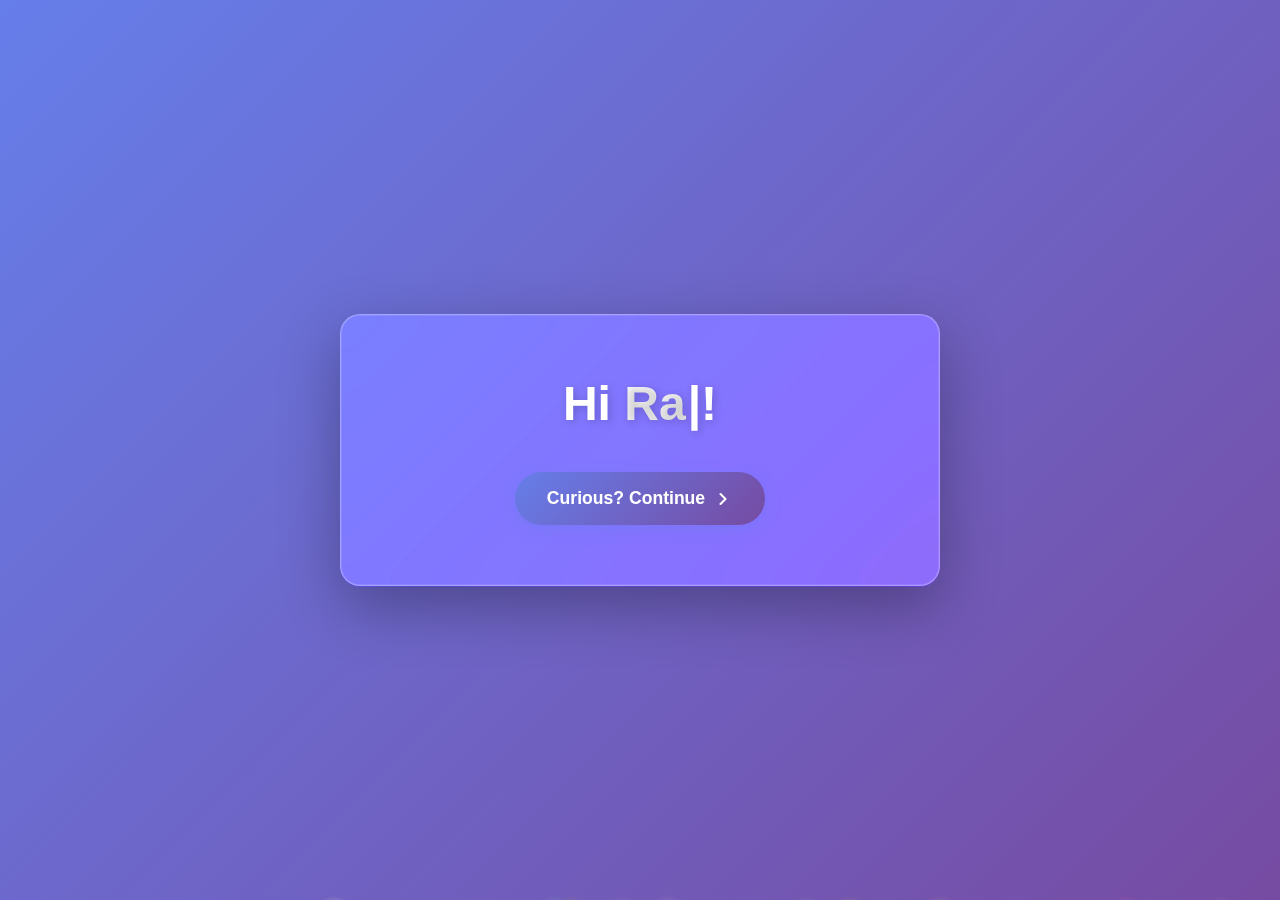
<file: index.html>
<!DOCTYPE html>
<html lang="en">
<head>
    <meta charset="UTF-8">
    <meta name="viewport" content="width=device-width, initial-scale=1.0">
    <title>Welcome</title>
    <link rel="stylesheet" href="style.css">
</head>
<body>
    <div class="particles-container" id="particles"></div>
    <div class="container">
        <div class="card fade-in glass-effect">
            <h1 class="greeting">Hi <span id="receiver-name"></span><span class="cursor">|</span>!</h1>
            <p class="index-message" id="index-message"></p>
            <button class="next-button" onclick="goToNextPage()">
                Curious? Continue
                <svg class="arrow-icon" width="20" height="20" viewBox="0 0 20 20" fill="none">
                    <path d="M7.5 15L12.5 10L7.5 5" stroke="currentColor" stroke-width="2" stroke-linecap="round" stroke-linejoin="round"/>
                </svg>
            </button>
        </div>
    </div>
    <script src="config.js"></script>
    <script src="app.js"></script>
</body>
</html>
</file>
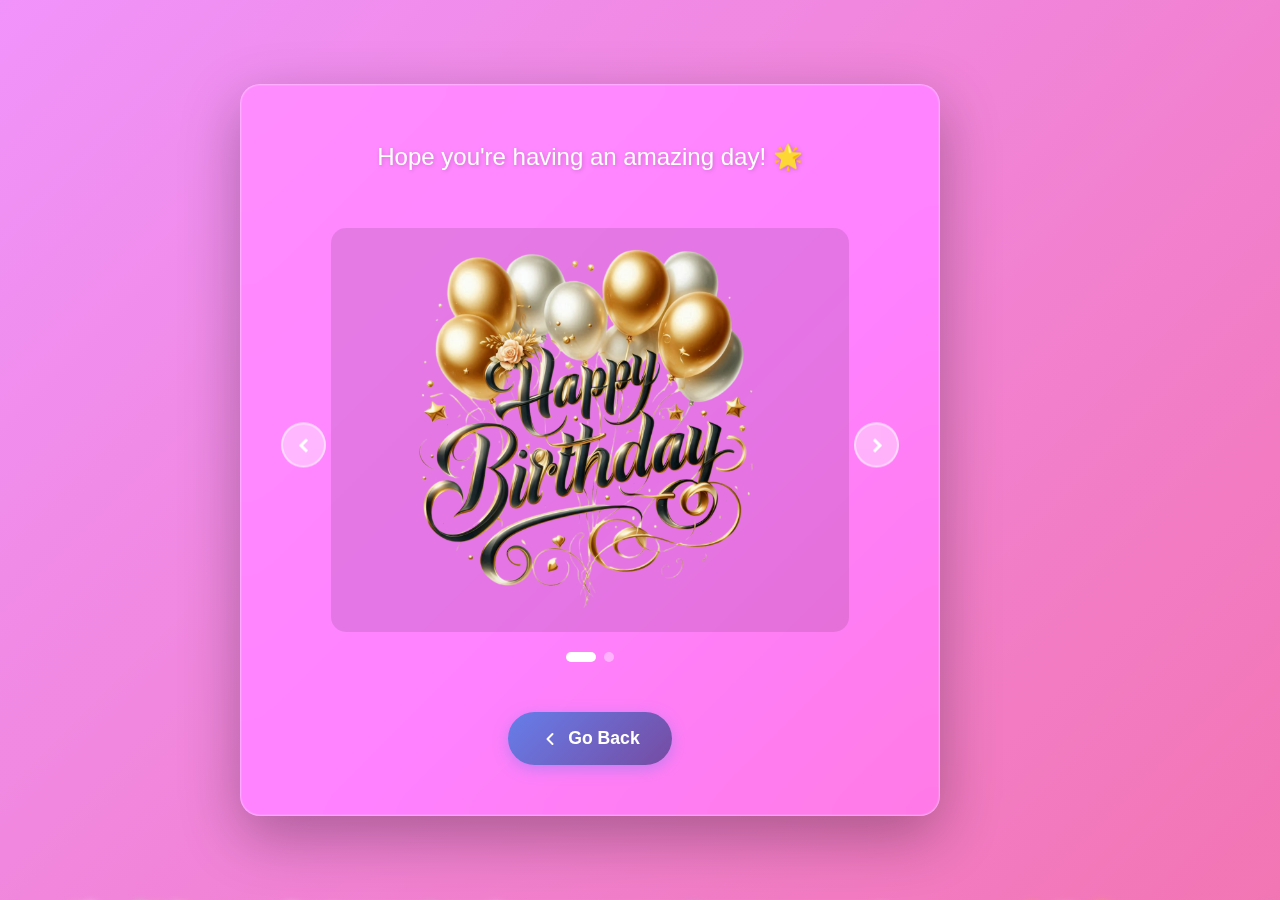
<file: message.html>
<!DOCTYPE html>
<html lang="en">
<head>
    <meta charset="UTF-8">
    <meta name="viewport" content="width=device-width, initial-scale=1.0">
    <title>Message</title>
    <link rel="stylesheet" href="style.css">
</head>
<body class="message-page">
    <div class="particles-container" id="particles-message"></div>
    <div class="container message-container">
        <div class="card message-card fade-in glass-effect">
            <p class="custom-message" id="custom-message">Loading...</p>

            <!-- Image Carousel -->
            <div class="carousel-container" id="carousel-container" style="display: none;">
                <button class="carousel-nav prev" onclick="navigateCarousel(-1)">
                    <svg width="24" height="24" viewBox="0 0 24 24" fill="none" stroke="currentColor" stroke-width="3">
                        <path d="M15 18l-6-6 6-6"/>
                    </svg>
                </button>
                
                <div class="carousel-track" id="carousel-track"></div>
                
                <button class="carousel-nav next" onclick="navigateCarousel(1)">
                    <svg width="24" height="24" viewBox="0 0 24 24" fill="none" stroke="currentColor" stroke-width="3">
                        <path d="M9 18l6-6-6-6"/>
                    </svg>
                </button>
                
                <div class="carousel-indicators" id="carousel-indicators"></div>
            </div>

            <button class="back-button" onclick="goBack()">
                <svg class="arrow-icon" width="20" height="20" viewBox="0 0 20 20" fill="none">
                    <path d="M12.5 15L7.5 10L12.5 5" stroke="currentColor" stroke-width="2" stroke-linecap="round" stroke-linejoin="round"/>
                </svg>
                Go Back
            </button>
        </div>
    </div>
    <script src="config.js"></script>
    <script src="app.js"></script>
</body>
</html>
</file>
<file: style.css>
* {
    margin: 0;
    padding: 0;
    box-sizing: border-box;
}

body {
    font-family: -apple-system, BlinkMacSystemFont, 'Segoe UI', Roboto, 'Helvetica Neue', Arial, sans-serif;
    background: linear-gradient(135deg, #667eea 0%, #764ba2 100%);
    min-height: 100vh;
    display: flex;
    justify-content: center;
    align-items: center;
    padding: 20px;
    position: relative;
    overflow: hidden;
}

/* Different gradient for message page */
body.message-page {
    background: linear-gradient(135deg, #f093fb 0%, #f5576c 100%);
    animation: gradient-shift 8s ease infinite;
    background-size: 200% 200%;
}

@keyframes gradient-shift {
    0%, 100% {
        background-position: 0% 50%;
    }
    50% {
        background-position: 100% 50%;
    }
}

/* Floating Particles Background */
.particles-container {
    position: fixed;
    top: 0;
    left: 0;
    width: 100%;
    height: 100%;
    pointer-events: none;
    z-index: 1;
    overflow: hidden;
}

.particle {
    position: absolute;
    bottom: -20px;
    border-radius: 50%;
    pointer-events: none;
    animation: float-up 12s ease-in-out infinite;
    box-shadow: 0 0 10px currentColor;
}

@keyframes float-up {
    0% {
        transform: translateY(0) translateX(0) scale(0.5);
        opacity: 0;
    }
    10% {
        opacity: 1;
    }
    50% {
        opacity: 0.9;
    }
    90% {
        opacity: 0.5;
    }
    100% {
        transform: translateY(-110vh) translateX(var(--drift, 0)) scale(1.2);
        opacity: 0;
    }
}

.container {
    width: 100%;
    max-width: 600px;
    z-index: 2;
    position: relative;
}

.card {
    background: white;
    border-radius: 20px;
    padding: 60px 40px;
    box-shadow: 0 20px 60px rgba(0, 0, 0, 0.3);
    text-align: center;
    transition: transform 0.3s ease;
}

/* Glassmorphism Effect */
.glass-effect {
    background: rgba(255, 255, 255, 0.15);
    backdrop-filter: blur(20px) saturate(180%);
    -webkit-backdrop-filter: blur(20px) saturate(180%);
    border: 1px solid rgba(255, 255, 255, 0.3);
    box-shadow: 0 20px 60px rgba(0, 0, 0, 0.3), 
                0 0 0 1px rgba(255, 255, 255, 0.1) inset;
}

.card:hover {
    transform: translateY(-5px);
}

.fade-in {
    animation: fadeIn 0.8s ease-in;
}

@keyframes fadeIn {
    from {
        opacity: 0;
        transform: translateY(20px);
    }
    to {
        opacity: 1;
        transform: translateY(0);
    }
}

.greeting {
    font-size: 3rem;
    font-weight: 700;
    color: white;
    margin-bottom: 40px;
    line-height: 1.2;
    text-shadow: 2px 2px 8px rgba(0, 0, 0, 0.2);
}

#receiver-name {
    background: linear-gradient(135deg, #fff 0%, #f0f0f0 100%);
    -webkit-background-clip: text;
    -webkit-text-fill-color: transparent;
    background-clip: text;
    display: inline-block;
    font-weight: 800;
}

/* Typing Cursor Animation */
.cursor {
    display: inline-block;
    color: white;
    animation: blink 1s step-end infinite;
    margin-left: 2px;
}

@keyframes blink {
    0%, 50% {
        opacity: 1;
    }
    51%, 100% {
        opacity: 0;
    }
}

/* Index Page Message */
.index-message {
    font-size: 1.3rem;
    color: rgba(255, 255, 255, 0.95);
    margin: 20px 0 35px 0;
    line-height: 1.6;
    font-weight: 500;
    text-shadow: 1px 1px 4px rgba(0, 0, 0, 0.2);
    opacity: 0;
}

.index-message.fade-in-message {
    animation: fadeInUp 0.8s ease-out forwards;
}

@keyframes fadeInUp {
    from {
        opacity: 0;
        transform: translateY(10px);
    }
    to {
        opacity: 1;
        transform: translateY(0);
    }
}

.next-button,
.back-button {
    background: linear-gradient(135deg, #667eea 0%, #764ba2 100%);
    color: white;
    border: none;
    padding: 16px 32px;
    font-size: 1.1rem;
    font-weight: 600;
    border-radius: 50px;
    cursor: default;
    display: inline-flex;
    align-items: center;
    gap: 8px;
    transition: transform 0.25s cubic-bezier(0.34, 1.56, 0.64, 1), 
                box-shadow 0.3s ease,
                border-radius 0.3s ease;
    box-shadow: 0 4px 15px rgba(102, 126, 234, 0.4);
    position: relative;
}

/* Droplet morphing animation */
.next-button.droplet-morph {
    animation: droplet-squeeze 0.4s ease-in-out;
}

@keyframes droplet-squeeze {
    0% {
        border-radius: 50px;
    }
    20% {
        border-radius: 60% 40% 40% 60% / 50% 50% 50% 50%;
        transform: scale(0.9, 1.1);
    }
    40% {
        border-radius: 40% 60% 60% 40% / 60% 40% 60% 40%;
        transform: scale(1.1, 0.9);
    }
    60% {
        border-radius: 50% 50% 40% 40% / 40% 60% 50% 50%;
        transform: scale(0.95, 1.05);
    }
    80% {
        border-radius: 45% 55% 55% 45% / 55% 45% 55% 45%;
        transform: scale(1.02, 0.98);
    }
    100% {
        border-radius: 50px;
        transform: scale(1, 1);
    }
}

/* When button is catchable */
.next-button.catchable:hover,
.back-button:hover {
    transform: translateY(-2px) !important;
    box-shadow: 0 6px 20px rgba(102, 126, 234, 0.6);
    border-radius: 50px;
}

.next-button.catchable:active,
.back-button:active {
    transform: translateY(0) !important;
}

.next-button.catchable {
    cursor: pointer;
}

.arrow-icon {
    transition: transform 0.3s ease;
}

.next-button:hover .arrow-icon {
    transform: translateX(4px);
}

.back-button:hover .arrow-icon {
    transform: translateX(-4px);
}

.message-card {
    padding: 50px 40px;
    max-width: 700px;
}

.message-container {
    max-width: 800px;
}

.message-icon {
    color: white;
    margin-bottom: 30px;
    animation: pulse 2s ease-in-out infinite;
    filter: drop-shadow(0 0 10px rgba(255, 255, 255, 0.3));
}

@keyframes pulse {
    0%, 100% {
        transform: scale(1);
        opacity: 1;
    }
    50% {
        transform: scale(1.05);
        opacity: 0.8;
    }
}

.custom-message {
    font-size: 1.5rem;
    color: white;
    line-height: 1.8;
    margin-bottom: 30px;
    font-weight: 500;
    text-shadow: 1px 1px 4px rgba(0, 0, 0, 0.2);
}

/* Carousel Styles */
.carousel-container {
    position: relative;
    width: 100%;
    margin: 30px 0;
    padding: 20px 50px;
}

.carousel-track {
    display: flex;
    overflow: hidden;
    position: relative;
    border-radius: 15px;
    background: rgba(0, 0, 0, 0.1);
    min-height: 300px;
    align-items: center;
    justify-content: center;
}

.carousel-item {
    min-width: 100%;
    display: none;
    animation: slideIn 0.5s ease-out;
}

.carousel-item.active {
    display: block;
}

.carousel-item img {
    width: 100%;
    height: auto;
    max-height: 400px;
    object-fit: contain;
    border-radius: 10px;
}

.image-error {
    color: rgba(255, 255, 255, 0.9);
    padding: 40px;
    text-align: center;
    font-size: 1rem;
    background: rgba(255, 255, 255, 0.1);
    border-radius: 10px;
    margin: 20px;
}

@keyframes slideIn {
    from {
        opacity: 0;
        transform: scale(0.9);
    }
    to {
        opacity: 1;
        transform: scale(1);
    }
}

.carousel-nav {
    position: absolute;
    top: 50%;
    transform: translateY(-50%);
    background: rgba(255, 255, 255, 0.3);
    backdrop-filter: blur(10px);
    border: 2px solid rgba(255, 255, 255, 0.5);
    color: white;
    width: 45px;
    height: 45px;
    border-radius: 50%;
    cursor: pointer;
    display: flex;
    align-items: center;
    justify-content: center;
    transition: all 0.3s ease;
    z-index: 10;
}

.carousel-nav:hover {
    background: rgba(255, 255, 255, 0.5);
    transform: translateY(-50%) scale(1.1);
}

.carousel-nav.prev {
    left: 0;
}

.carousel-nav.next {
    right: 0;
}

.carousel-indicators {
    display: flex;
    justify-content: center;
    gap: 8px;
    margin-top: 20px;
}

.indicator {
    width: 10px;
    height: 10px;
    border-radius: 50%;
    background: rgba(255, 255, 255, 0.4);
    cursor: pointer;
    transition: all 0.3s ease;
}

.indicator.active {
    background: white;
    width: 30px;
    border-radius: 5px;
}

.indicator:hover {
    background: rgba(255, 255, 255, 0.7);
}

/* Responsive Design */
@media (max-width: 768px) {
    .card {
        padding: 40px 30px;
    }

    .greeting {
        font-size: 2rem;
    }

    .custom-message {
        font-size: 1.2rem;
    }

    .next-button,
    .back-button {
        padding: 14px 28px;
        font-size: 1rem;
    }
}

@media (max-width: 480px) {
    .card {
        padding: 30px 20px;
    }

    .greeting {
        font-size: 1.5rem;
    }

    .custom-message {
        font-size: 1rem;
    }
}
</file>
